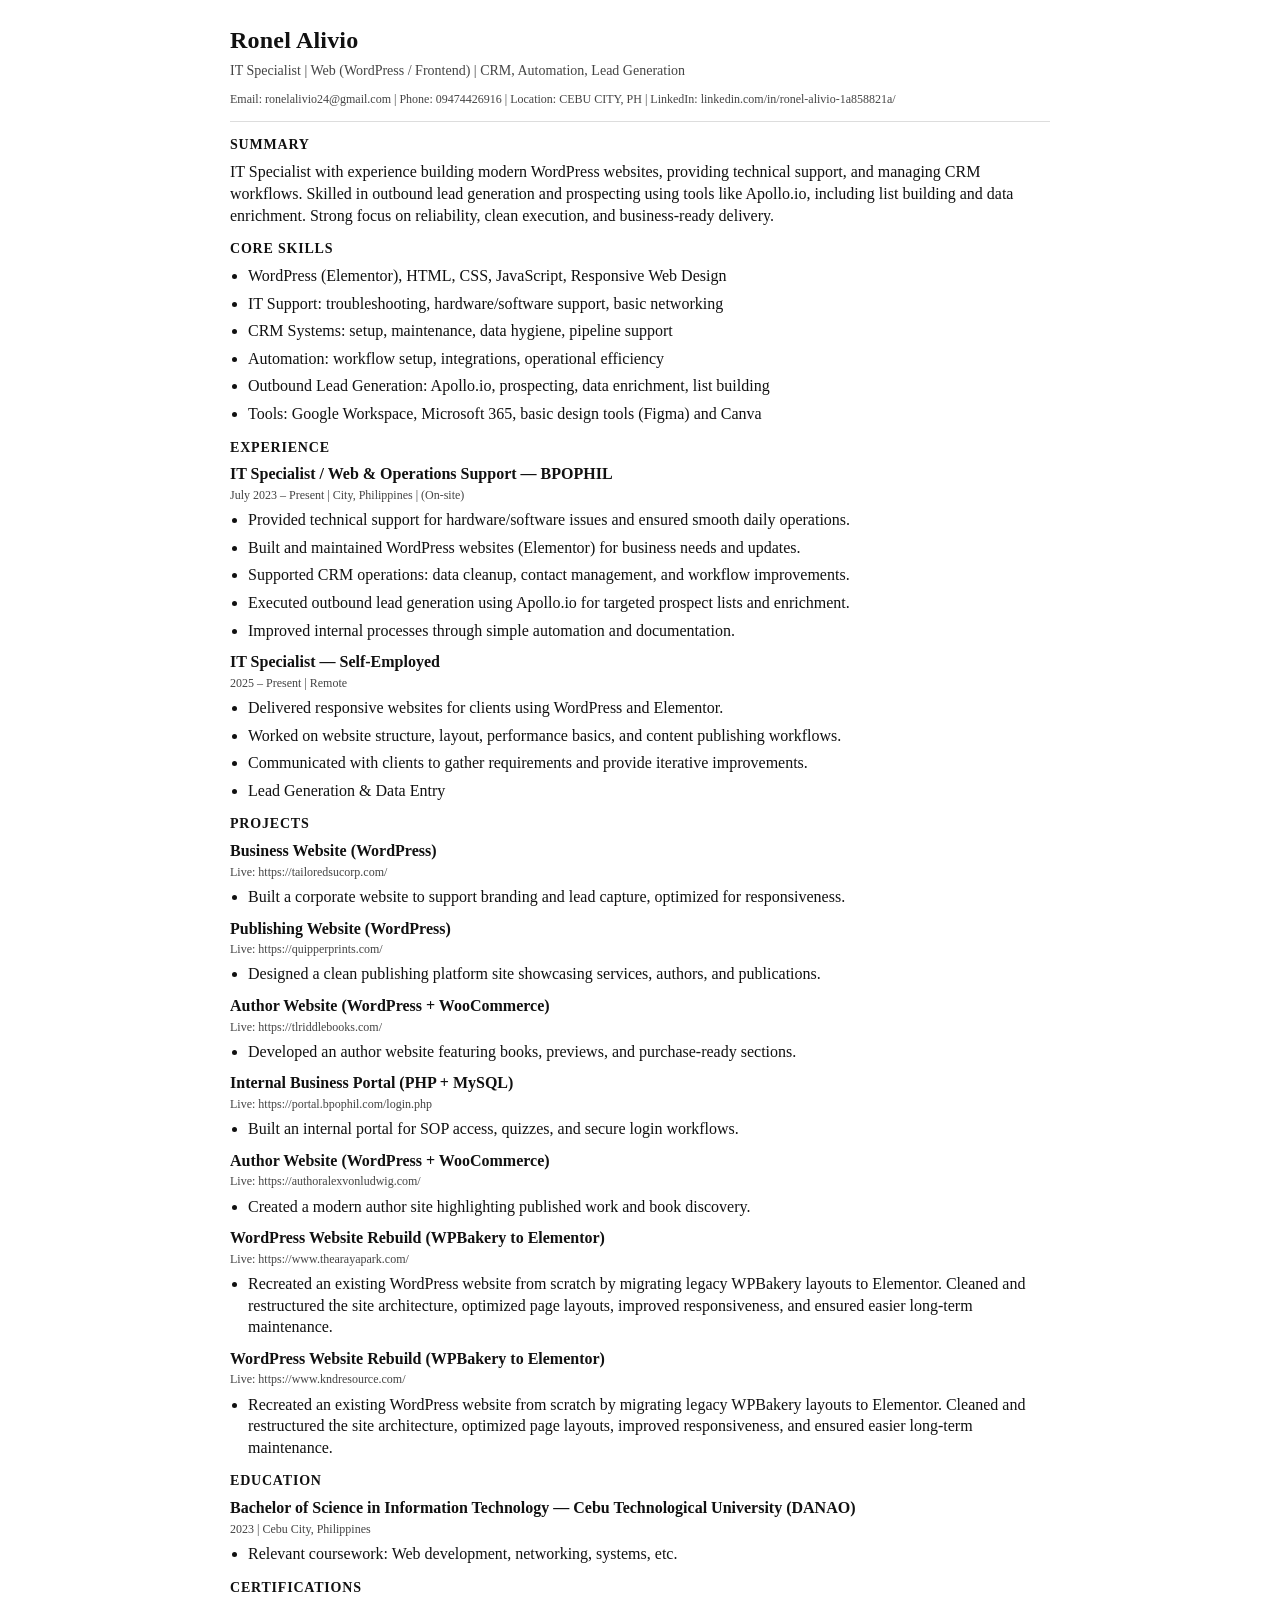
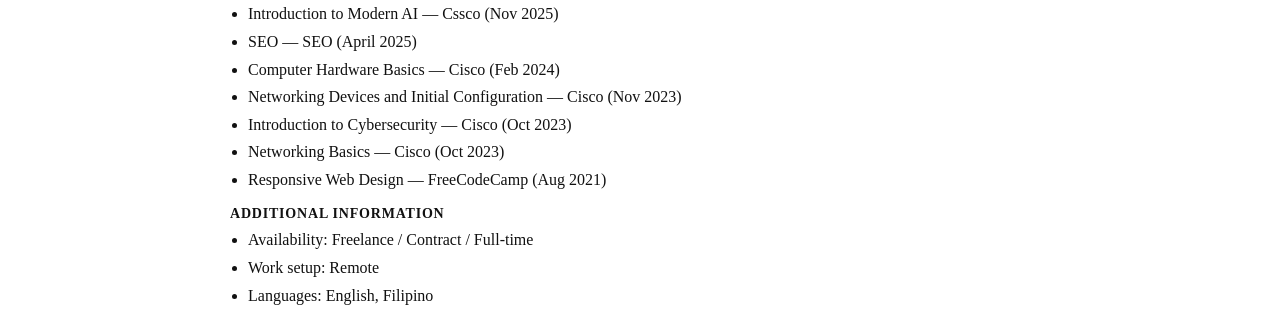
<file: resume.html>
<!doctype html>
<html lang="en">
<head>
  <meta charset="utf-8" />
  <meta name="viewport" content="width=device-width, initial-scale=1" />
  <title>Ronel Alivio — Resume</title>
  <meta name="description" content="ATS-friendly resume for Ronel Alivio" />
  <style>
    /* ATS-friendly: simple fonts, single column, minimal styling */
    :root{
      --text:#111;
      --muted:#444;
      --rule:#ddd;
      --max: 820px;
    }
    html{ -webkit-text-size-adjust: 100%; }
    body{
      margin:0;
      font-family: "Times New Roman", Times, Georgia, serif; /* formal + ATS safe */
      color:var(--text);
      line-height:1.35;
      background:#fff;
    }
    .page{
      width:min(var(--max), 92%);
      margin: 24px auto;
    }
    h1{
      font-size: 24px;
      margin: 0 0 6px;
      font-weight: 700;
      letter-spacing: .2px;
    }
    .headline{
      margin: 0 0 10px;
      color: var(--muted);
      font-size: 14px;
    }
    .contact{
      font-size: 12px;
      color: var(--muted);
      margin: 0 0 14px;
    }
    .contact a{ color: inherit; text-decoration: none; }
    hr{
      border: 0;
      border-top: 1px solid var(--rule);
      margin: 14px 0;
    }
    h2{
      font-size: 14px;
      margin: 14px 0 6px;
      text-transform: uppercase;
      letter-spacing: .8px;
    }
    p{ margin: 0 0 10px; }
    ul{
      margin: 6px 0 10px 18px;
      padding: 0;
    }
    li{ margin: 0 0 6px; }
    .row{
      margin-bottom: 10px;
    }
    .role{
      font-weight: 700;
    }
    .meta{
      color: var(--muted);
      font-size: 12px;
      margin-top: 2px;
    }
    .small{
      color: var(--muted);
      font-size: 12px;
    }
    @media print{
      .page{ margin: 0.5in auto; }
      a{ text-decoration:none; }
    }
  </style>
</head>

<body>
  <main class="page">
    <header>
      <h1>Ronel Alivio</h1>
      <p class="headline">IT Specialist | Web (WordPress / Frontend) | CRM, Automation, Lead Generation</p>

      <p class="contact">
        Email: <a href="mailto:ronelalivio24@gmail.com">ronelalivio24@gmail.com</a> |
        Phone: 09474426916 |
        Location: CEBU CITY, PH |
        LinkedIn: linkedin.com/in/ronel-alivio-1a858821a/
      </p>
    </header>

    <hr />

    <section>
      <h2>Summary</h2>
      <p>
        IT Specialist with experience building modern WordPress websites, providing technical support, and managing CRM workflows.
        Skilled in outbound lead generation and prospecting using tools like Apollo.io, including list building and data enrichment.
        Strong focus on reliability, clean execution, and business-ready delivery.
      </p>
    </section>

    <section>
      <h2>Core Skills</h2>
      <ul>
        <li>WordPress (Elementor), HTML, CSS, JavaScript, Responsive Web Design</li>
        <li>IT Support: troubleshooting, hardware/software support, basic networking</li>
        <li>CRM Systems: setup, maintenance, data hygiene, pipeline support</li>
        <li>Automation: workflow setup, integrations, operational efficiency</li>
        <li>Outbound Lead Generation: Apollo.io, prospecting, data enrichment, list building</li>
        <li>Tools: Google Workspace, Microsoft 365, basic design tools (Figma) and Canva</li>
      </ul>
    </section>

    <section>
      <h2>Experience</h2>

      <div class="row">
        <div class="role">IT Specialist / Web & Operations Support — BPOPHIL</div>
        <div class="meta">July 2023 – Present | City, Philippines | (On-site)</div>
        <ul>
          <li>Provided technical support for hardware/software issues and ensured smooth daily operations.</li>
          <li>Built and maintained WordPress websites (Elementor) for business needs and updates.</li>
          <li>Supported CRM operations: data cleanup, contact management, and workflow improvements.</li>
          <li>Executed outbound lead generation using Apollo.io for targeted prospect lists and enrichment.</li>
          <li>Improved internal processes through simple automation and documentation.</li>
        </ul>
      </div>

      <div class="row">
        <div class="role">IT Specialist — Self-Employed</div>
        <div class="meta">2025 – Present | Remote</div>
        <ul>
          <li>Delivered responsive websites for clients using WordPress and Elementor.</li>
          <li>Worked on website structure, layout, performance basics, and content publishing workflows.</li>
          <li>Communicated with clients to gather requirements and provide iterative improvements.</li>
          <li>Lead Generation & Data Entry</li>
        </ul>
      </div>

    </section>

    <section>
      <h2>Projects</h2>
      <div class="row">
        <div class="role">Business Website (WordPress)</div>
        <div class="meta">Live: https://tailoredsucorp.com/</div>
        <ul>
          <li>Built a corporate website to support branding and lead capture, optimized for responsiveness.</li>
        </ul>
      </div>

      <div class="row">
        <div class="role">Publishing Website (WordPress)</div>
        <div class="meta">Live: https://quipperprints.com/</div>
        <ul>
          <li>Designed a clean publishing platform site showcasing services, authors, and publications.</li>
        </ul>
      </div>

      <div class="row">
        <div class="role">Author Website (WordPress + WooCommerce)</div>
        <div class="meta">Live: https://tlriddlebooks.com/</div>
        <ul>
          <li>Developed an author website featuring books, previews, and purchase-ready sections.</li>
        </ul>
      </div>

      <div class="row">
        <div class="role">Internal Business Portal (PHP + MySQL)</div>
        <div class="meta">Live: https://portal.bpophil.com/login.php</div>
        <ul>
          <li>Built an internal portal for SOP access, quizzes, and secure login workflows.</li>
        </ul>
      </div>

      <div class="row">
        <div class="role">Author Website (WordPress + WooCommerce)</div>
        <div class="meta">Live: https://authoralexvonludwig.com/</div>
        <ul>
          <li>Created a modern author site highlighting published work and book discovery.</li>
        </ul>
      </div>

      <div class="row">
        <div class="role">WordPress Website Rebuild (WPBakery to Elementor)</div>
        <div class="meta">Live: https://www.thearayapark.com/</div>
        <ul>
          <li>Recreated an existing WordPress website from scratch by migrating legacy WPBakery layouts to Elementor. Cleaned and restructured the site architecture, optimized page layouts, improved responsiveness, and ensured easier long-term maintenance.</li>
        </ul>
      </div>

       <div class="row">
        <div class="role">WordPress Website Rebuild (WPBakery to Elementor)</div>
        <div class="meta">Live: https://www.kndresource.com/</div>
        <ul>
          <li>Recreated an existing WordPress website from scratch by migrating legacy WPBakery layouts to Elementor. Cleaned and restructured the site architecture, optimized page layouts, improved responsiveness, and ensured easier long-term maintenance.</li>
        </ul>
      </div>

    </section>

    <section>
      <h2>Education</h2>
      <div class="row">
        <div class="role">Bachelor of Science in Information Technology — Cebu Technological University (DANAO)</div>
        <div class="meta">2023 | Cebu City, Philippines</div>
        <ul>
          <li>Relevant coursework: Web development, networking, systems, etc. </li>
        </ul>
      </div>
    </section>

    <section>
      <h2>Certifications</h2>
      <ul>
        <li>Introduction to Modern AI — Cssco (Nov 2025)</li>
        <li>SEO — SEO (April 2025)</li>
        <li>Computer Hardware Basics — Cisco (Feb 2024)</li>
        <li>Networking Devices and Initial Configuration — Cisco (Nov 2023)</li>
        <li>Introduction to Cybersecurity — Cisco (Oct 2023)</li>
        <li>Networking Basics — Cisco (Oct 2023)</li>
        <li>Responsive Web Design — FreeCodeCamp (Aug 2021)</li>
      </ul>
    </section>

    <section>
      <h2>Additional Information</h2>
      <ul>
        <li>Availability: Freelance / Contract / Full-time</li>
        <li>Work setup: Remote </li>
        <li>Languages: English, Filipino</li>
      </ul>
    </section>
  </main>
</body>
</html>
</file>
